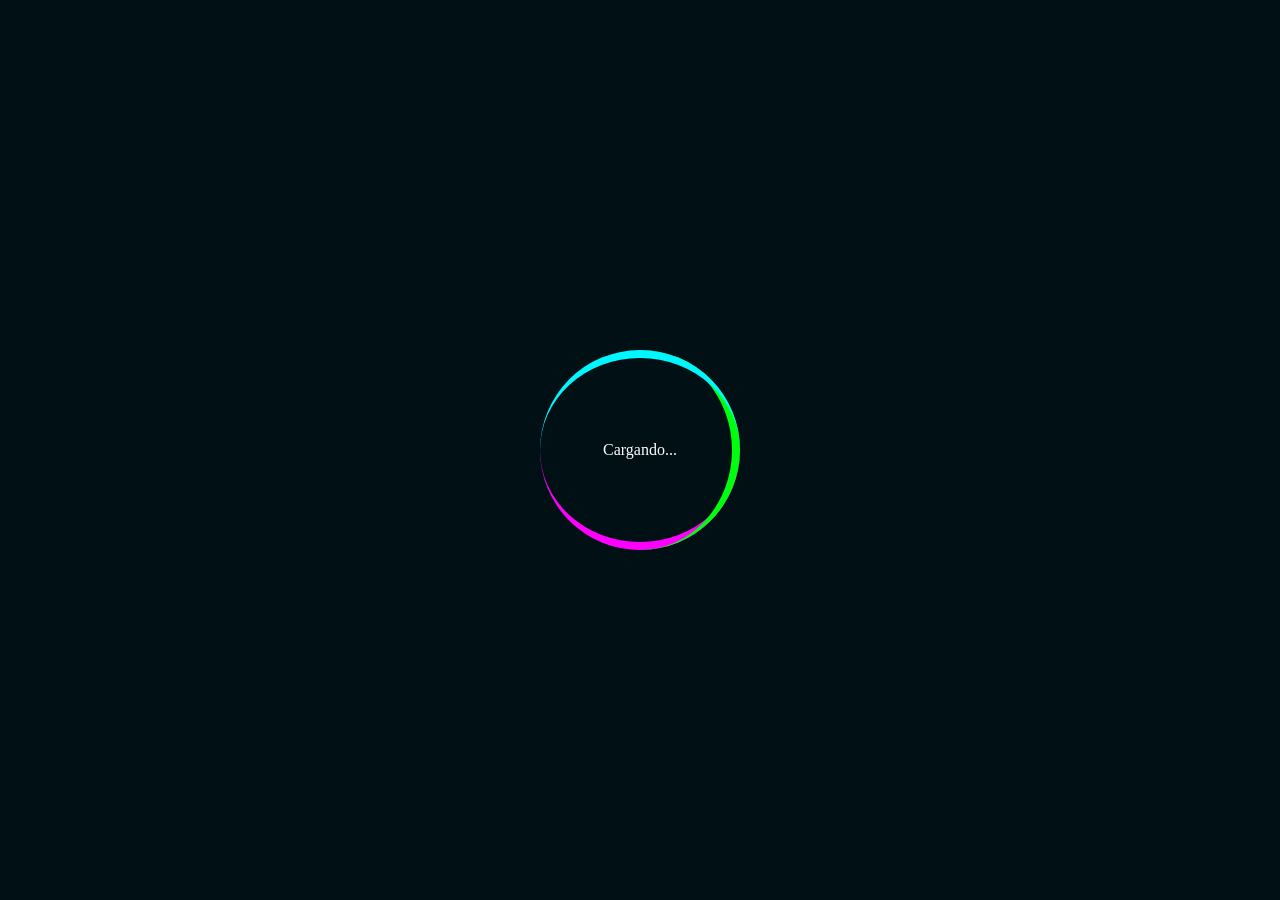
<file: index.html>
<!DOCTYPE html>
<html lang="en">
<head>
    <meta charset="UTF-8">
    <meta http-equiv="X-UA-Compatible" content="IE=edge">
    <meta name="viewport" content="width=device-width, initial-scale=1.0">
    <title>Loagin</title>
    <link rel="stylesheet" href="css/index.css">
    
    
</head>
<body>
    <script src="js/index.js"></script>
    <div class="container" id="container">
        <div class="ring"></div>
        <div class="ring"></div>
        <div class="ring"></div>
        <span class="loading" id="iniciar">Cargando...</span>
    </div>
    
        
</body>
</html>
</file>
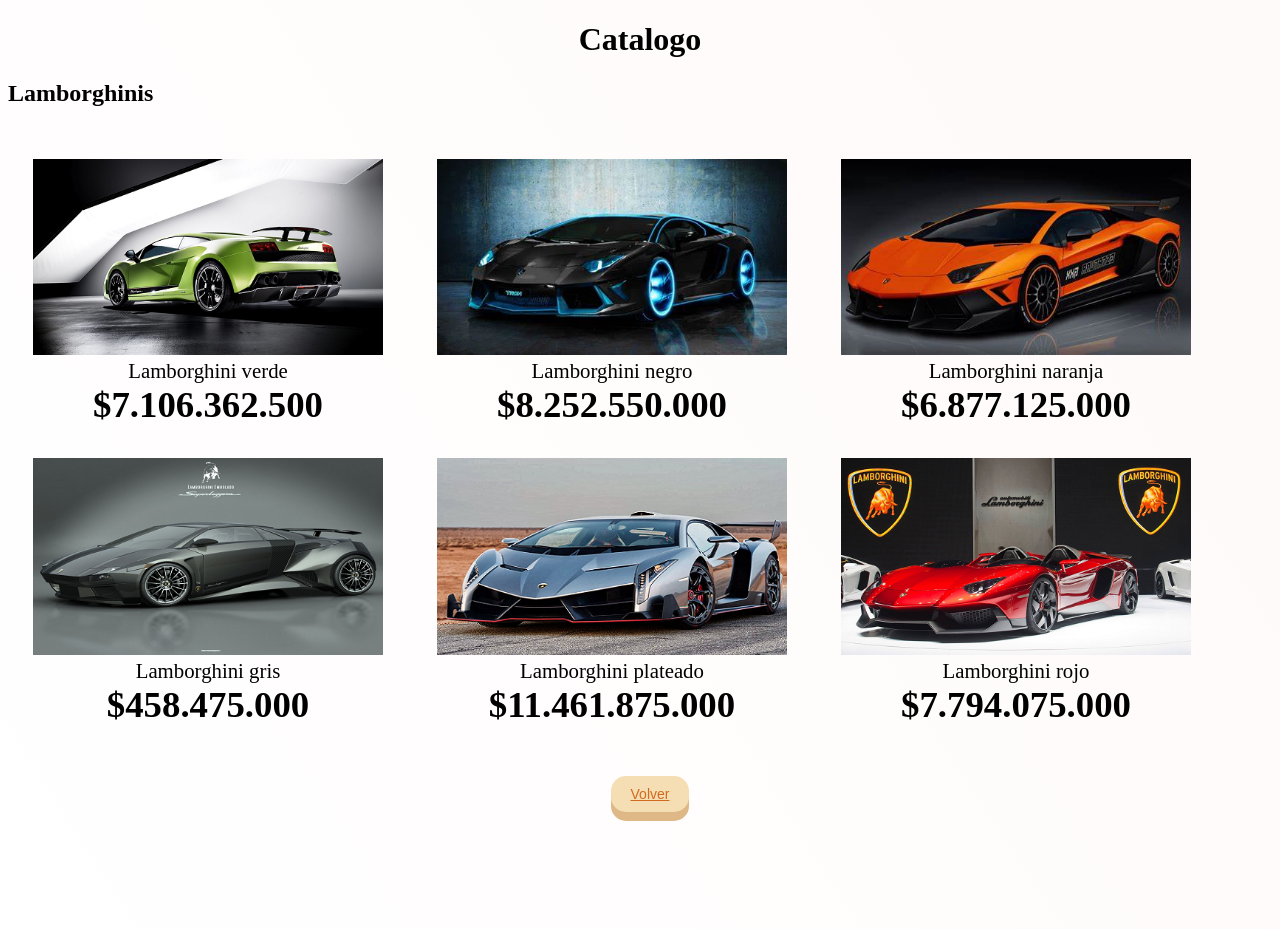
<file: catalago.html>
<!DOCTYPE html>
<html lang="en">
<head>
    <meta charset="UTF-8">
    <meta http-equiv="X-UA-Compatible" content="IE=edge">
    <meta name="viewport" content="width=device-width, initial-scale=1.0">
    <title>Catalogo</title>
    <link rel="stylesheet" href="css/catalago.css">
</head>
<body>
    <h1>Catalogo</h1>
    <h2>Lamborghinis</h2>
    <!-- Agregando imagen -->
    <div class="product-box">
        <img src="img/lamborghiniverde_474x266.png" alt="imagen  de un lamborghini verde">
        <label class="nombre-producto">Lamborghini verde</label>
        <label class="precio-producto">$7.106.362.500</label>
    </div>
    <div class="product-box">
        <img src="img/lamborghininegro_474x266.png" alt="Imagen de un lamborghini negro">
        <label class="nombre-producto">Lamborghini negro</label>
        <label class="precio-producto">$8.252.550.000</label>
     </div>
    <div class="product-box">
       <img src="img/lamborghininaranja_474x266.png" alt="Imagen de un lamborghini naranja">
       <label class="nombre-producto">Lamborghini naranja</label>
       <label class="precio-producto">$6.877.125.000</label>
    </div>
    <div class="product-box">
        <img src="img/lamborghinigris_477x266.png" alt="Imagen de  un lamborghini gris">
        <label class="nombre-producto">Lamborghini gris</label>
        <label class="precio-producto">$458.475.000</label>
     </div>
     <div class="product-box">
        <img src="img/lamborghiniplateado_474x266.png" alt="Imagen de un lamborghini plateado">
        <label class="nombre-producto">Lamborghini plateado</label>
        <label class="precio-producto">$11.461.875.000</label>
     </div>
     <div class="product-box">
        <img src="img/lamborghinirojo_474x266.png" alt="Imagen de un lamborghini rojo">
        <label class="nombre-producto">Lamborghini rojo</label>
        <label class="precio-producto">$7.794.075.000</label>
     </div>

    <ul class="lista">
        <button class="boto1"><li><a href="miweb.html" class="raya" style="color: rgb(210, 105, 30);">Volver</a></li>
    </ul>
    </button>
</body>
</html>
</file>
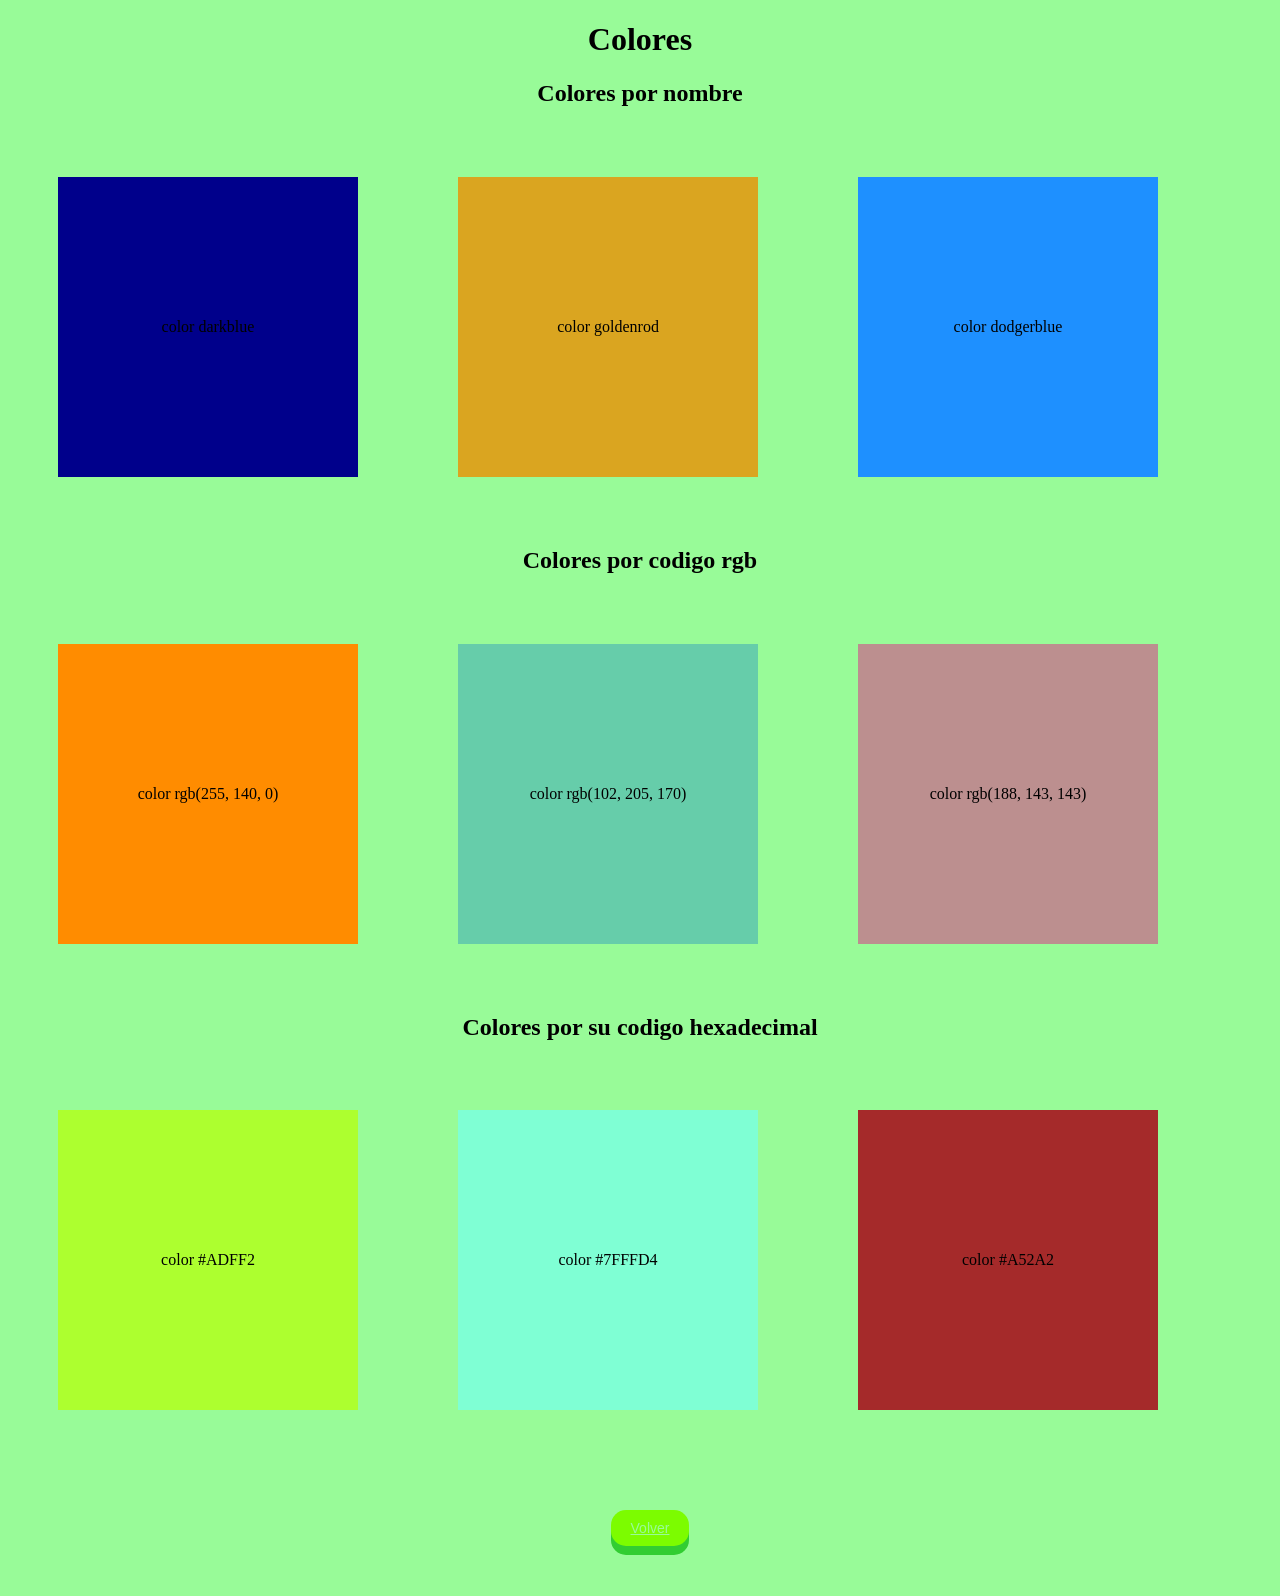
<file: colores.html>
<!DOCTYPE html>
<html lang="en">
<head>
    <meta charset="UTF-8">
    <meta http-equiv="X-UA-Compatible" content="IE=edge">
    <meta name="viewport" content="width=device-width, initial-scale=1.0">
    <title>Colores</title>
    <link rel="stylesheet" href="css/colores.css">
</head>
<body>
    <center>
<h1>Colores</h1>
<h2>Colores por nombre</h2>
<div class="colores-box">
    <div class="color-style color1"><span>color darkblue</span></div>
    <div class="color-style color2"><span>color goldenrod</span></div>
    <div class="color-style color3"><span>color dodgerblue</span></div>
</div>

<h2>Colores por codigo rgb</h2>
<div class="colores-box">
    <div class="color-style color4"><span>color rgb(255, 140, 0) </span></div>
    <div class="color-style color5"><span>color rgb(102, 205, 170)</span></div>
    <div class="color-style color6"><span>color rgb(188, 143, 143)</span></div>
</div>

<h2>Colores por su codigo hexadecimal</h2>
<div class="colores-box">
    <div class="color-style color7"><span></span>color #ADFF2</div>
    <div class="color-style color8"><span></span>color #7FFFD4</div>
    <div class="color-style color9"><span>color #A52A2</span></div>
</div>
<ul class="lista">
    <button class="boto1"><li><a href="miweb.html" class="raya" style="color: rgb(152, 251, 152);">Volver</a></li>
</ul>
</button>
</center>
</body>
</html>
</file>
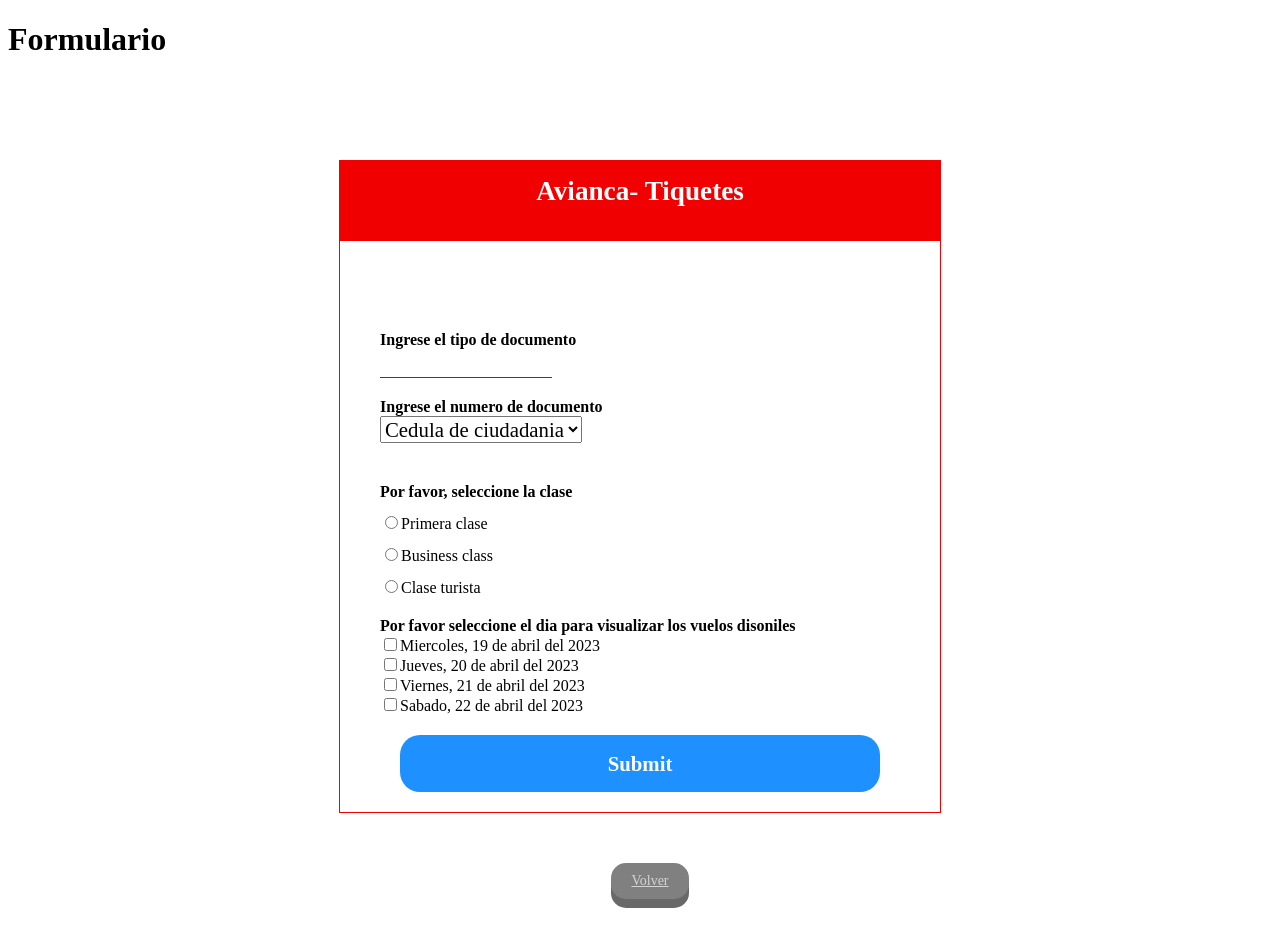
<file: formulario.html>
<!DOCTYPE html>
<html lang="en">
<head>
    <meta charset="UTF-8">
    <meta http-equiv="X-UA-Compatible" content="IE=edge">
    <meta name="viewport" content="width=device-width, initial-scale=1.0">
    <title>Formulario</title>
    <link rel="stylesheet" href="css/formulario.css">
</head>
<body>
    <h1>Formulario</h1>

        <div class="main-box">
        <div class="content-box">
        <div class="form-title">
            <span>Avianca- Tiquetes</span>
        </div>   
    <div class="form-box">

<form>
    <label>Ingrese el tipo de documento</label>
    <input type="text">

    <label>Ingrese el numero de documento</label>
    <select name="tipo-documento">
    <option value="cc">Cedula de ciudadania</option>
    <option value="ti">Targeta de identidad</option>
    <option value="ti">Registro civil</option>
    <option value="ti">Cedula extrangera</option>
    </select>

    <label>Por favor, seleccione la clase</label>
    <input type="radio" name="clase-vuelo">Primera clase<br>
    <input type="radio" name="clase-vuelo">Business class<br>
    <input type="radio" name="clase-vuelo">Clase turista<br>
    <label>Por favor seleccione el dia para visualizar los vuelos disoniles</label> 
    <input type="checkbox" name="disponibilidad" value="23-04-19">Miercoles, 19 de abril del 2023<br>
    <input type="checkbox" name="disponibilidad" value="23-04-20">Jueves, 20 de abril del 2023<br>
    <input type="checkbox" name="disponibilidad" value="23-04-21">Viernes, 21 de abril del 2023<br>
    <input type="checkbox" name="disponibilidad" value="23-04-22">Sabado, 22 de abril del 2023<br>
    <input type="submit" name="enviar">
</form>
</div>  
</div> 
</div>




<ul class="lista">
    <button class="boto1"><li><a href="miweb.html" class="rayas" style=" color: rgb(211, 211, 211);">Volver</a></li>
</ul>
</button>
</body>
</html>
</file>
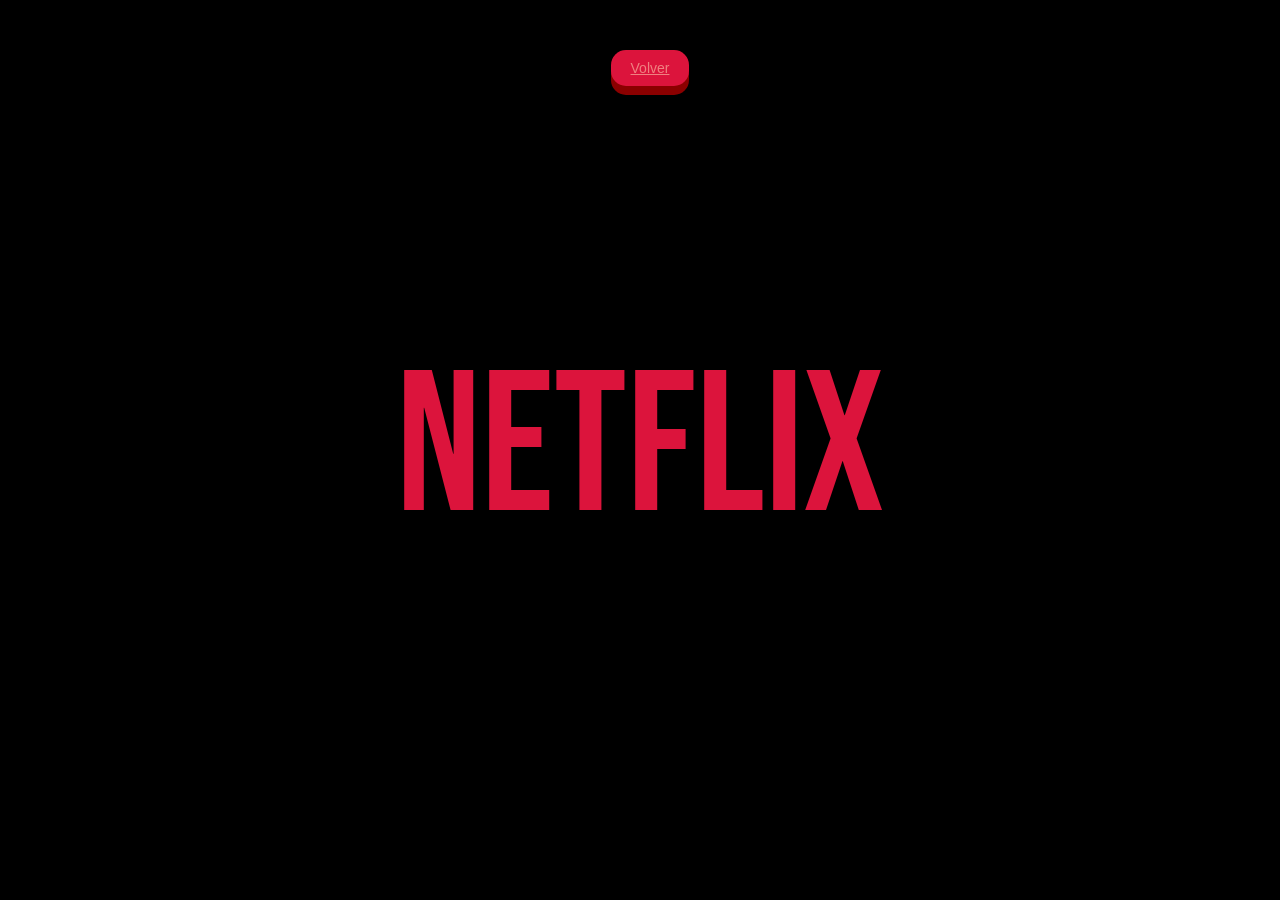
<file: fuentes.html>
<!DOCTYPE html>
<html lang="en">
<head>
    <meta charset="UTF-8">
    <meta http-equiv="X-UA-Compatible" content="IE=edge">
    <meta name="viewport" content="width=device-width, initial-scale=1.0">
    <title>NETFLIX</title>
    <link rel="stylesheet" href="css/fuentes.css">
</head>
<body>
    <strong><label class="fuentes">NETFLIX</label></strong>
    
    <ul class="lista">
        <button class="boto1"><li><a href="miweb.html" class="raya" style="color: rgb(240, 128, 128);">Volver</a></li>
    </ul>
    </button>
</body>
</html>
</file>
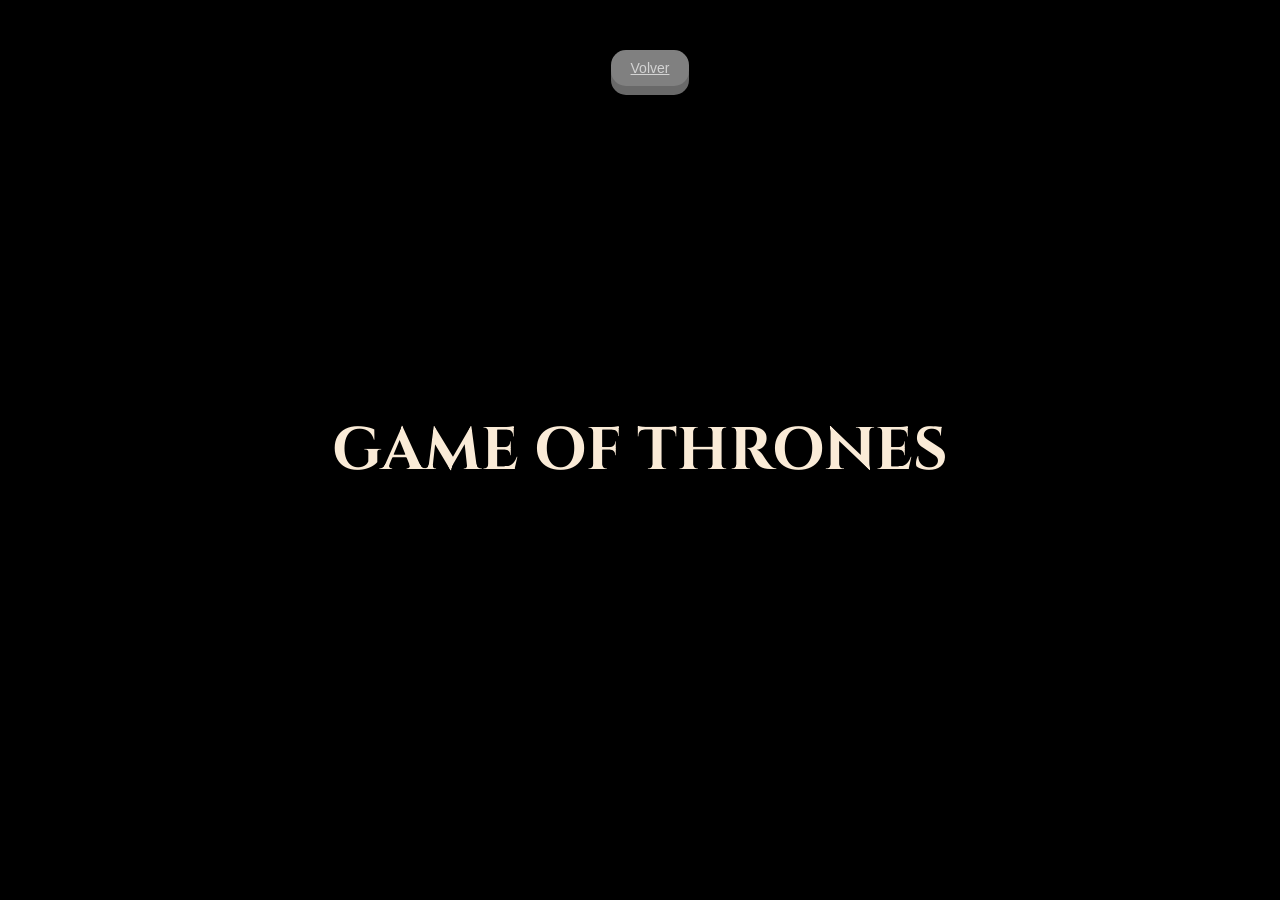
<file: fuentes1.html>
<!DOCTYPE html>
<html lang="en">
<head>
    <meta charset="UTF-8">
    <meta http-equiv="X-UA-Compatible" content="IE=edge">
    <meta name="viewport" content="width=device-width, initial-scale=1.0">
    <title>Game of thrones</title>
    <link rel="stylesheet" href="css/fuentes1.css">
</head>
<body>
    <label class="special-font">GAME OF THRONES</label>
    <ul class="lista">
        <button class="boto1"><li><a href="miweb.html" class="raya" style="color: rgb(211, 211, 211);">Volver</a></li>
    </ul>
    </button>
    
</body>
</html>
</file>
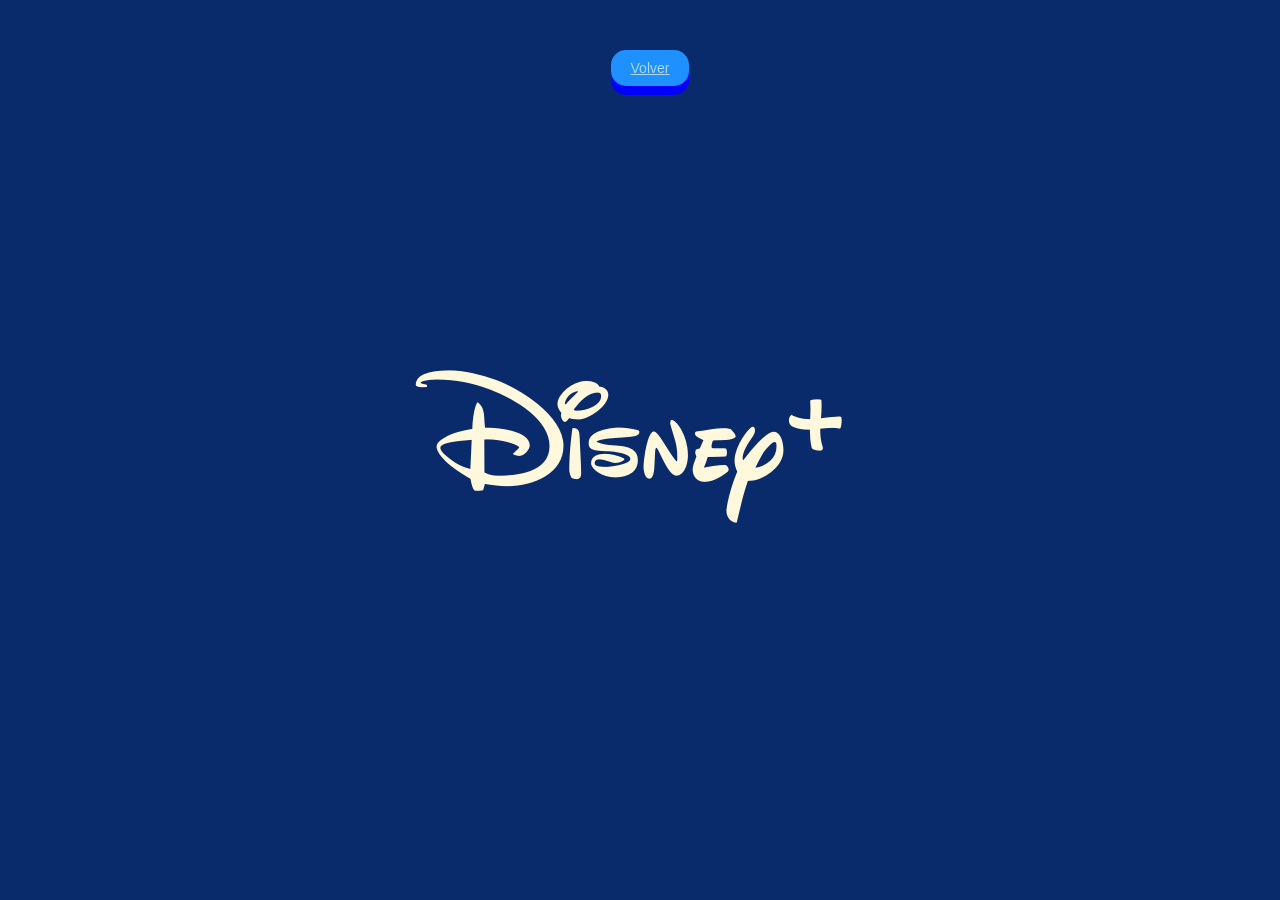
<file: fuenteslocal.html>
<!DOCTYPE html>
<html lang="en">
<head>
    <meta charset="UTF-8">
    <meta http-equiv="X-UA-Compatible" content="IE=edge">
    <meta name="viewport" content="width=device-width, initial-scale=1.0">
    <title>Disnep+</title>
    <link rel="stylesheet" href="css/fuenteslocal.css">
</head>
<body>
    <strong><label class="fuentes-local">Disney+</label></strong>
    <ul class="lista">
        <button class="boto1"><li><a href="miweb.html" class="raya" style="color: rgb(173, 216, 230);">Volver</a></li>
    </ul>
    </button>
    
</body>
</html>
</file>
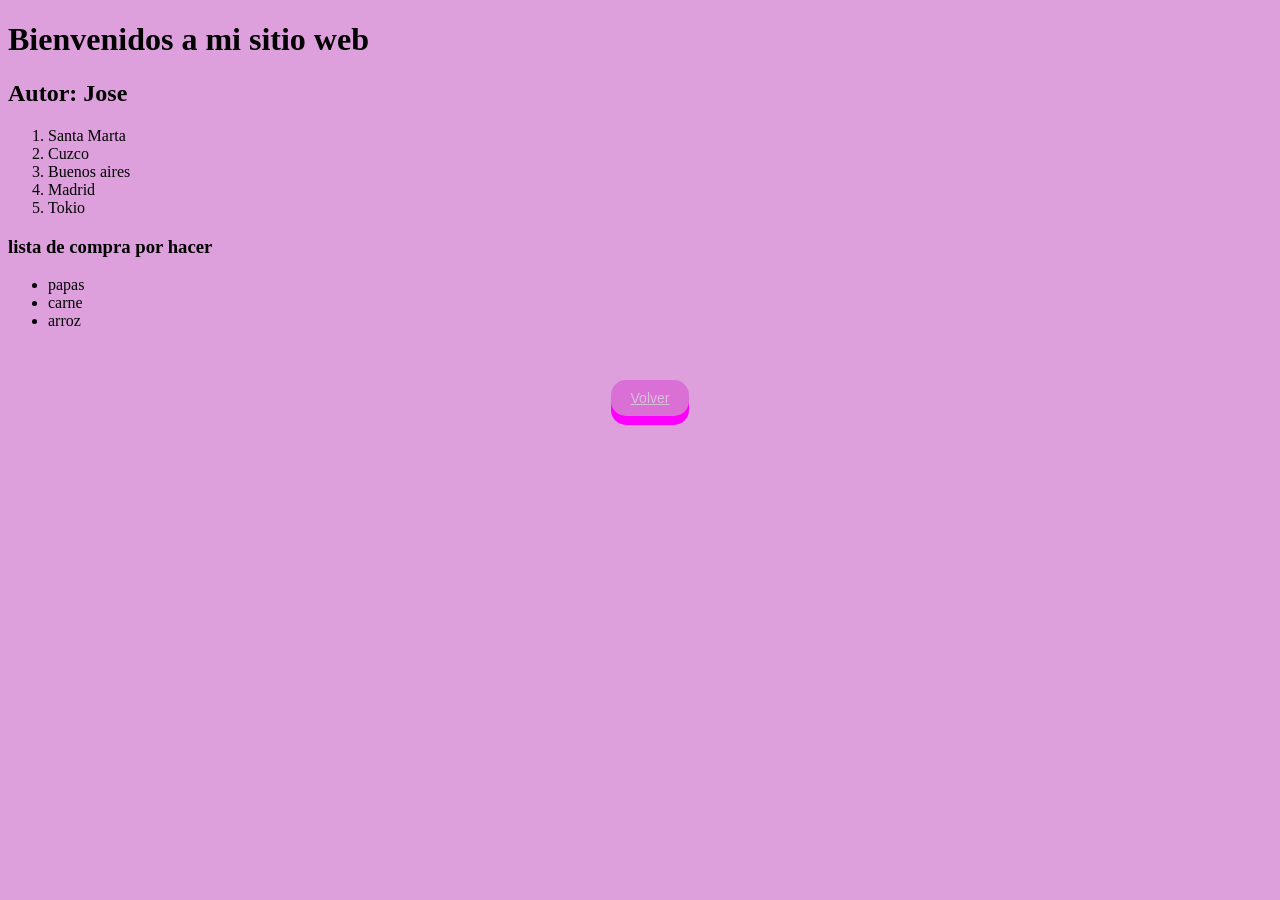
<file: listas.html>
<!DOCTYPE html>
<html lang="en">
<head>
    <meta charset="UTF-8">
    <meta http-equiv="X-UA-Compatible" content="IE=edge">
    <meta name="viewport" content="width=device-width, initial-scale=1.0">
    <title>Document</title>
    <link rel="stylesheet" href="css/listas.css">
</head>
<body>
    
    <h1>Bienvenidos a mi sitio web</h1>
    <h2>Autor: Jose</h2>
    
    <ol>
        <li>Santa Marta</li>
        <li>Cuzco</li>
        <li>Buenos aires</li>
        <li>Madrid</li>
        <li>Tokio</li>
    </ol>
    <h3>lista de compra por hacer</h3>
    <ul>
        <li>papas</li>
        <li>carne</li>
        <li>arroz</li>
    </ul>
    
    <ul class="lista">
        <button class="boto1"><li><a href="miweb.html" class="raya" style="color: rgb(216, 191, 216);">Volver</a></li>
    </ul>
    </button>
</body>
</html>
</file>
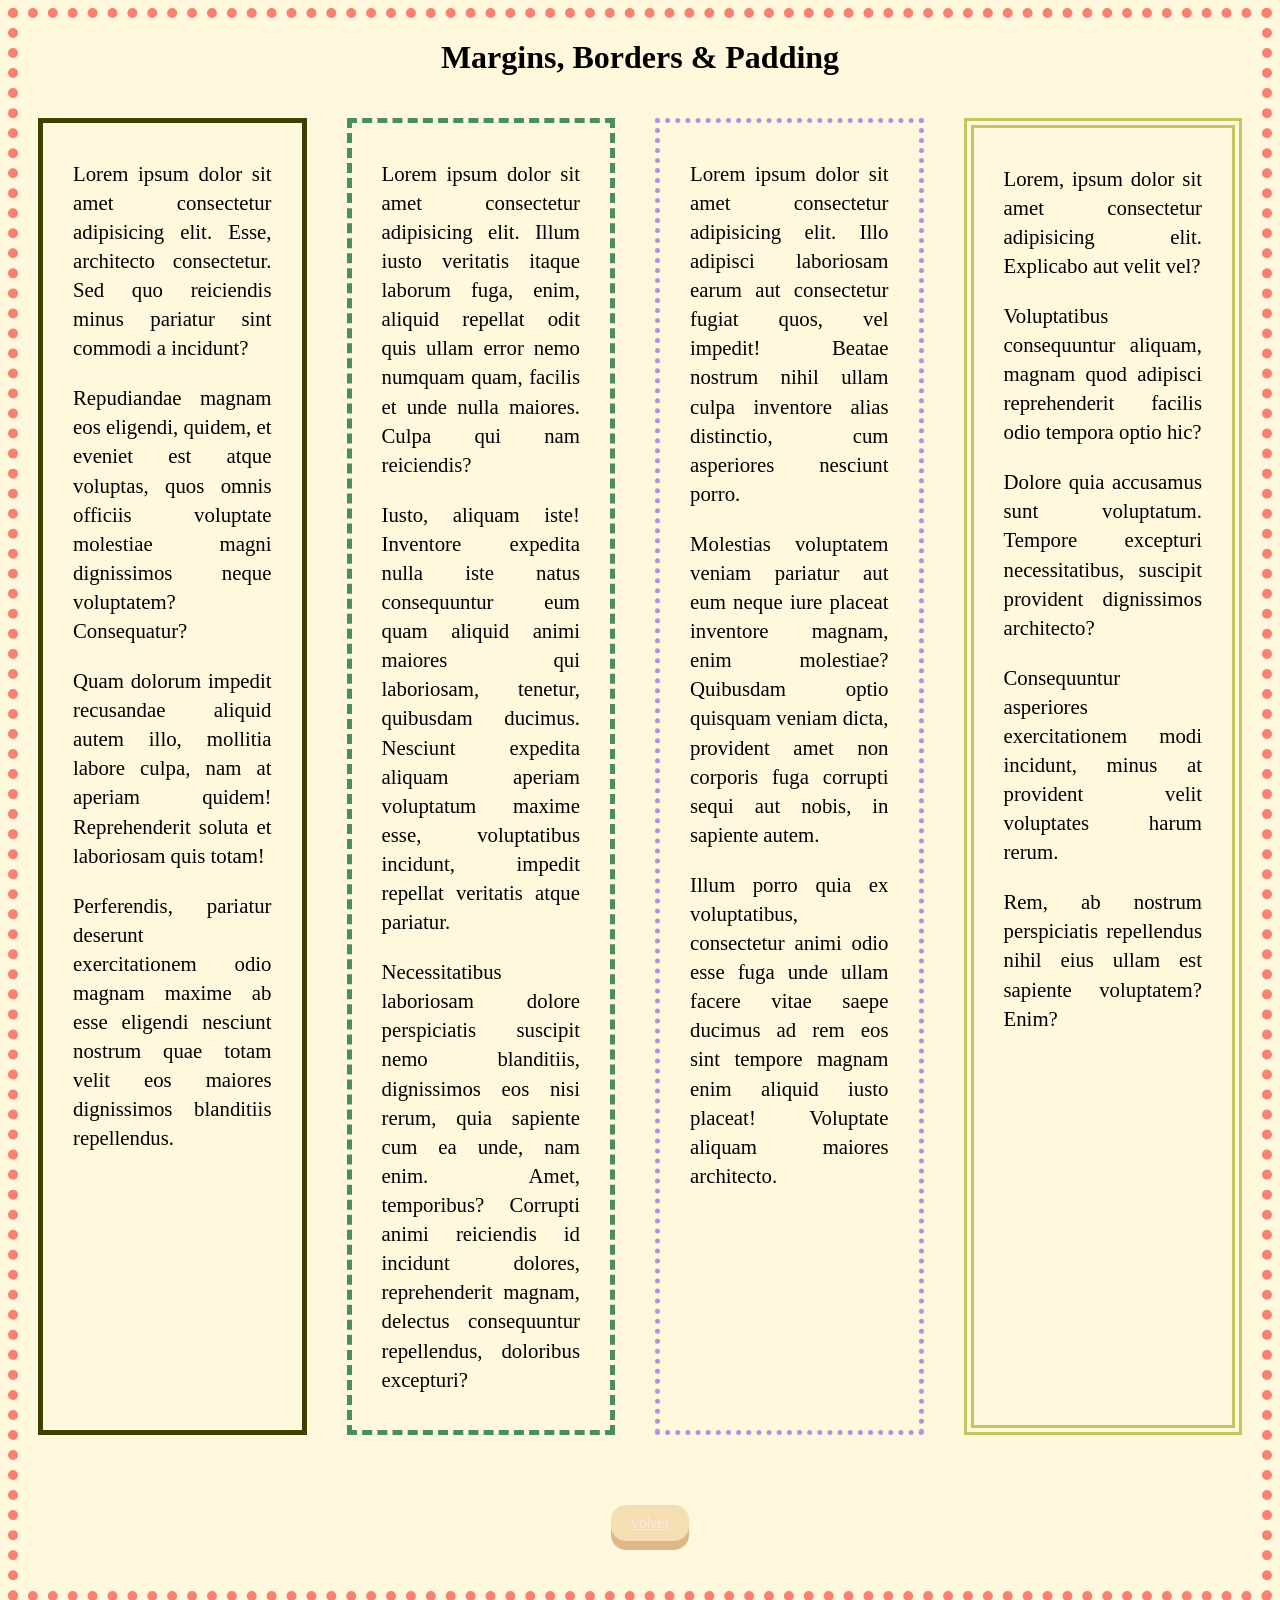
<file: margins.html>
<!DOCTYPE html>
<html lang="en">
<head>
    <meta charset="UTF-8">
    <meta http-equiv="X-UA-Compatible" content="IE=edge">
    <meta name="viewport" content="width=device-width, initial-scale=1.0">
    <title>Margins, Borders & Padding</title>
    <link rel="stylesheet" href="css/margins.css">
</head>
<body>
    <h1>Margins, Borders & Padding</h1>
    
    <div class="mein-box">

    <div class="box-style box-1"><p>Lorem ipsum dolor sit amet consectetur adipisicing elit. Esse, architecto consectetur. Sed quo reiciendis minus pariatur sint commodi a incidunt?</p>
    <p>Repudiandae magnam eos eligendi, quidem, et eveniet est atque voluptas, quos omnis officiis voluptate molestiae magni dignissimos neque voluptatem? Consequatur?</p>
    <p>Quam dolorum impedit recusandae aliquid autem illo, mollitia labore culpa, nam at aperiam quidem! Reprehenderit soluta et laboriosam quis totam!</p>
    <p>Perferendis, pariatur deserunt exercitationem odio magnam maxime ab esse eligendi nesciunt nostrum quae totam velit eos maiores dignissimos blanditiis repellendus.</p>
    </div>

    <div class="box-style box-2"><p>Lorem ipsum dolor sit amet consectetur adipisicing elit. Illum iusto veritatis itaque laborum fuga, enim, aliquid repellat odit quis ullam error nemo numquam quam, facilis et unde nulla maiores. Culpa qui nam reiciendis?</p>
    <p>Iusto, aliquam iste! Inventore expedita nulla iste natus consequuntur eum quam aliquid animi maiores qui laboriosam, tenetur, quibusdam ducimus. Nesciunt expedita aliquam aperiam voluptatum maxime esse, voluptatibus incidunt, impedit repellat veritatis atque pariatur.</p>
    <p>Necessitatibus laboriosam dolore perspiciatis suscipit nemo blanditiis, dignissimos eos nisi rerum, quia sapiente cum ea unde, nam enim. Amet, temporibus? Corrupti animi reiciendis id incidunt dolores, reprehenderit magnam, delectus consequuntur repellendus, doloribus excepturi?</p>
    </div>

    <div class="box-style box-3"><p>Lorem ipsum dolor sit amet consectetur adipisicing elit. Illo adipisci laboriosam earum aut consectetur fugiat quos, vel impedit! Beatae nostrum nihil ullam culpa inventore alias distinctio, cum asperiores nesciunt porro.</p>
    <p>Molestias voluptatem veniam pariatur aut eum neque iure placeat inventore magnam, enim molestiae? Quibusdam optio quisquam veniam dicta, provident amet non corporis fuga corrupti sequi aut nobis, in sapiente autem.</p>
    <p>Illum porro quia ex voluptatibus, consectetur animi odio esse fuga unde ullam facere vitae saepe ducimus ad rem eos sint tempore magnam enim aliquid iusto placeat! Voluptate aliquam maiores architecto.</p>
    </div>

    <div class="box-style box-4"><p>Lorem, ipsum dolor sit amet consectetur adipisicing elit. Explicabo aut velit vel?</p>
    <p>Voluptatibus consequuntur aliquam, magnam quod adipisci reprehenderit facilis odio tempora optio hic?</p>
    <p>Dolore quia accusamus sunt voluptatum. Tempore excepturi necessitatibus, suscipit provident dignissimos architecto?</p>
    <p>Consequuntur asperiores exercitationem modi incidunt, minus at provident velit voluptates harum rerum.</p>
    <p>Rem, ab nostrum perspiciatis repellendus nihil eius ullam est sapiente voluptatem? Enim?</p>
    </div>
    </div>
    
    
    <ul class="lista">
        <button class="boto1"><li><a href="miweb.html" class="raya" style="color: rgb(255, 228, 225);">Volver</a></li>
    </ul>
    </button>
</body>
</html>
</file>
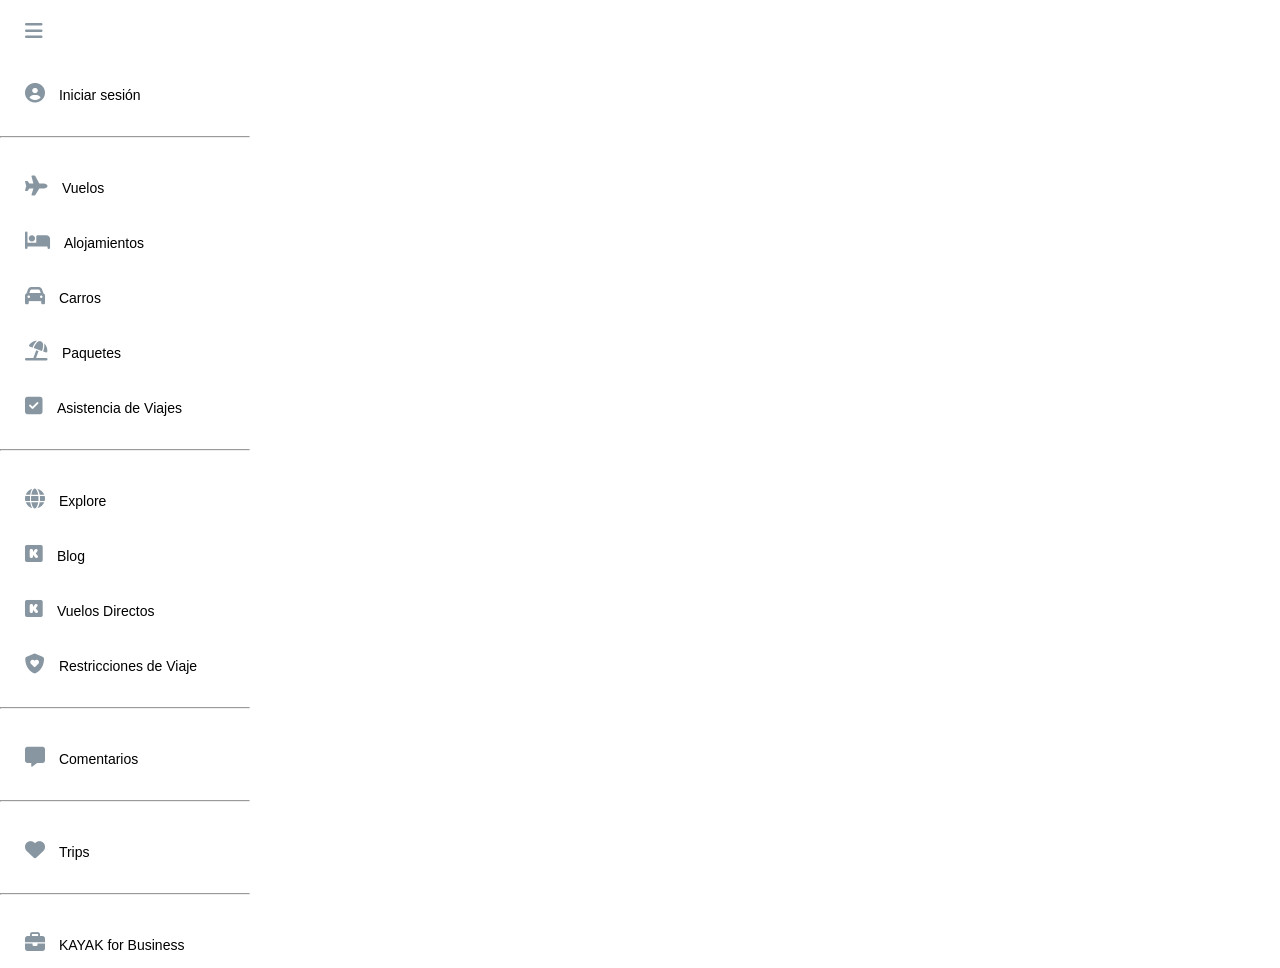
<file: menu-iconos.html>
<!DOCTYPE html>
<html lang="en">
<head>
    <meta charset="UTF-8">
    <meta http-equiv="X-UA-Compatible" content="IE=edge">
    <meta name="viewport" content="width=device-width, initial-scale=1.0">
    <title>Menu y iconos</title>
    <link rel="stylesheet" href="css/menu-iconos.css">
    <link rel="stylesheet" href="icons/all.css">
</head>
<body>
    <div class="lateral">

        <nav>
            <ul>
                <li class="listos"><i class="fa-solid fa-bars"></i></li>
                <li class="lists"><i class="fa-solid fa-circle-user"></i>
                    <span>Iniciar sesión</span>
                </li>
                <br>
                <hr>
                <br>
                <li class="lists"><i class="fa-solid fa-plane"></i>
                    <span>Vuelos</span>
                </li>
                <li class="lists"><i class="fa-solid fa-bed"></i>
                    <span>Alojamientos</span>
                </li>

                <li class="lists"><i class="fa-solid fa-car"></i>
                    <span>Carros</span>
                </li>
                <li class="lists"><i class="fa-solid fa-umbrella-beach"></i>
                    <span>Paquetes</span>
                </li>
                <li class="lists"><i class="fa-solid fa-square-check"></i>
                    <span>Asistencia de Viajes</span>
                </li>
                <br>
                <hr>
                <br>
                <li class="lists"><i class="fa-solid fa-globe"></i>
                    <span>Explore</span>
                </li>
                <li class="lists"><i class="fa-brands fa-kickstarter"></i>
                    <span>Blog</span>
                </li>
                <li class="lists"><i class="fa-brands fa-kickstarter"></i>
                    <span>Vuelos Directos</span>
                </li>

                <li class="lists"><i class="fa-solid fa-shield-heart"></i>
                    <span>Restricciones de Viaje</span>
                </li>
                <br>
                <hr>
                <br>
                <li class="lists"><i class="fa-solid fa-message"></i>
                    <span>Comentarios</span>
                </li>
                <br>
                <hr>
                <br>
                <li class="lists"><i class="fa-solid fa-heart"></i>
                    <span>Trips</span>
                </li>
                <br>
                <hr>
                <br>
                <li class="lists"><i class="fa-solid fa-briefcase"></i>
                    <span>KAYAK for Business</span>
                </li>

            </ul>
        </nav>
    </div>
   

    <ul class="lista">
        <button class="boto1"><li><a href="miweb.html" class="raya" style="color: rgb(255, 228, 225);">Volver</a></li>
    </ul>
    </button>
</body>
</html>
</file>
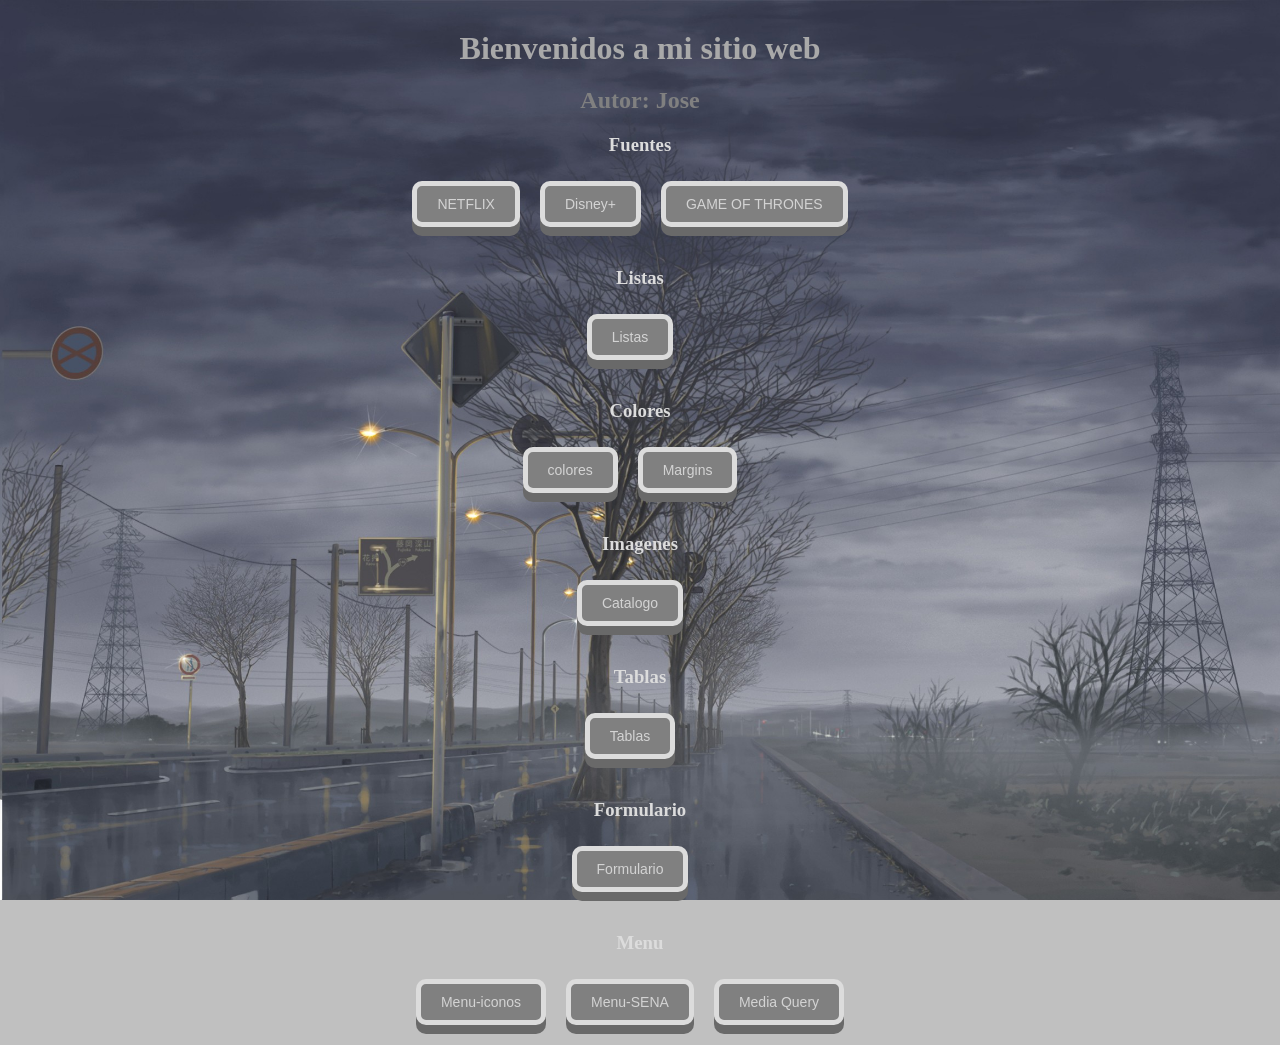
<file: miweb.html>
<!DOCTYPE html>
<html lang="en">
<head>
    <meta charset="UTF-8">
    <meta http-equiv="X-UA-Compatible" content="IE=edge">
    <meta name="viewport" content="width=device-width, initial-scale=1.0">
    <title>Mi sitio web</title>
    <link rel="stylesheet" href="css/miweb.css">
    <link rel="preconnect" href="https://fonts.googleapis.com">
<link rel="preconnect" href="https://fonts.gstatic.com" crossorigin>
<link href="https://fonts.googleapis.com/css2?family=Poppins:wght@600;700&display=swap" rel="stylesheet">
</head>
<body>
    <body class="fondo">

    </body>
    <section class="container">
    </section>
  
    
    <h1>Bienvenidos a mi sitio web</h1>
    <h2>Autor: Jose</h2>
    

<h3>Fuentes</h3>
    <ul class="lista">
        <button class="boto1"><li><a href="fuentes.html" class="rayas" style=" color: rgb(211, 211, 211);">NETFLIX</a></li>
        <button class="boto1"><li><a href="fuenteslocal.html" class="rayas" style=" color: rgb(211, 211, 211);">Disney+</a></li>
        <button class="boto1"><li><a href="fuentes1.html" class="rayas" style=" color: rgb(211, 211, 211);">GAME OF THRONES</a></li>
    </ul>
    </button>
        <body class="fondo"></body>
            
        
<h3>Listas</h3>
    <ul class="lista">
        <button class="boto1"><li><a href="listas.html" class="rayas" style=" color: rgb(211, 211, 211);">Listas</a></li>
    </ul>
    </button>
    
<h3>Colores</h3>
    <ul class="lista">
        <button class="boto1"><li><a href="colores.html" class="rayas" style=" color: rgb(211, 211, 211);">colores</a></li>
        <button class="boto1"><li><a href="margins.html" class="rayas" style=" color: rgb(211, 211, 211);">Margins</a></li>
    </ul>
    </button>
<h3>Imagenes</h3>
<ul class="lista">
    <button class="boto1"><li><a href="catalago.html" class="rayas" style=" color: rgb(211, 211, 211);">Catalogo</a></li>
</ul>
</button>

<h3>Tablas</h3>
<ul class="lista">
    <button class="boto1"><li><a href="tablas.html" class="rayas" style=" color: rgb(211, 211, 211);">Tablas</a></li>
</ul>
</button>

<h3>Formulario</h3>
<ul class="lista">
    <button class="boto1"><li><a href="formulario.html" class="rayas" style=" color: rgb(211, 211, 211);">Formulario</a></li>
</ul>
</button>

<h3>Menu</h3>
<ul class="lista">
    <button class="boto1"><li><a href="menu-iconos.html" class="rayas" style=" color: rgb(211, 211, 211);">Menu-iconos</a></li>
    <button class="boto1"><li><a href="menu-SENA.html" class="rayas" style=" color: rgb(211, 211, 211);">Menu-SENA</a></li>
    <button class="boto1"><li><a href="mediaquery.html" class="rayas" style=" color: rgb(211, 211, 211);">Media Query</a></li>
</ul>
</button>


<script src="js/lluvia.js"></script>


</body>
</html>
</file>
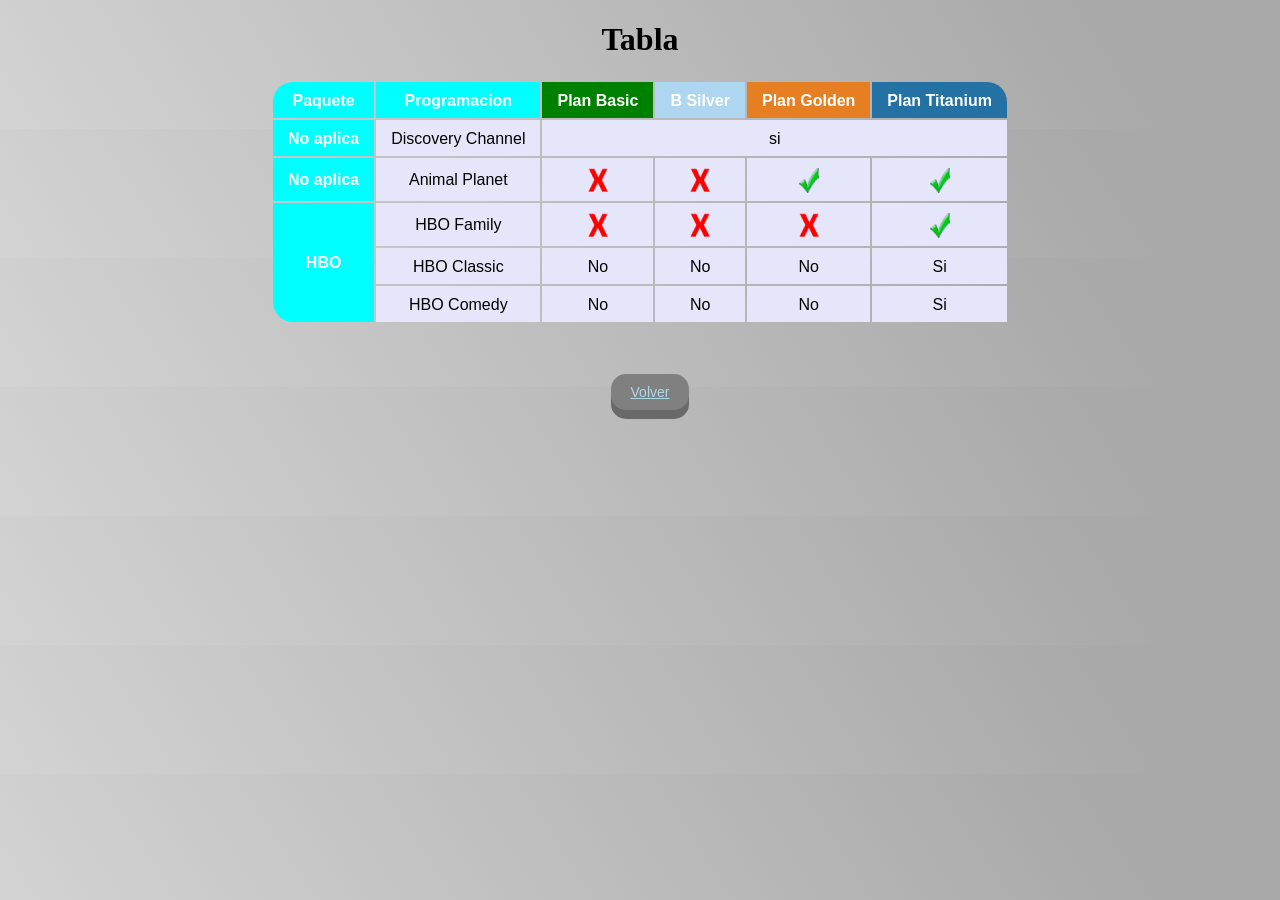
<file: tablas.html>
<!DOCTYPE html>
<html lang="en">
<head>
    <meta charset="UTF-8">
    <meta http-equiv="X-UA-Compatible" content="IE=edge">
    <meta name="viewport" content="width=device-width, initial-scale=1.0">
    <title>Tablas</title>
    <link rel="stylesheet" href="css/tablas.css">
</head>
<body>
    <h1>Tabla</h1>
    <div class="table-box">
        <table>
            <tr>
                <th class="dc-color">Paquete</th>
                <th class="dc-color4">Programacion</th>
                <th class="dc-color5">Plan Basic</th>
                <th class="dc-color6">B Silver</th>
                <th class="dc-color7">Plan Golden</th>
                <th class="dc-color8">Plan Titanium</th>
            </tr>
            <tr>
                <th class="dc-color1">No aplica</th>
                <td class="cd-color10">Discovery Channel</td>
                <td class="cd-color10" colspan="4">si</td>
            </tr>
            <tr>
                <th class="dc-color2">No aplica</th>
                <td class="cd-color10">Animal Planet</td>
                <td class="cd-color10"><img src="img/x_20x25.png" alt="imagen de una x"></td>
                <td class="cd-color10"><img src="img/x_20x25.png" alt="imagen de una x"></td>
                <td class="cd-color10"><img src="img/check_20x25.png" alt="imagen de un check"></td>
                <td class="cd-color10"><img src="img/check_20x25.png" alt="imagen de un check"></td>
            </tr>
            <tr>
                <th class="dc-color3" rowspan="3">HBO</th>
                <td class="cd-color10">HBO Family</td>
                <td class="cd-color10"><img src="img/x_20x25.png" alt="imagen de una x"></td>
                <td class="cd-color10"><img src="img/x_20x25.png" alt="imagen de una x"></td>
                <td class="cd-color10"><img src="img/x_20x25.png" alt="imagen de una x"></td>
                <td class="cd-color10"><img src="img/check_20x25.png" alt="imagen de un check"></td>
            </tr>
            <tr>
                <td class="cd-color10">HBO Classic</td>
                <td class="cd-color10">No</td>
                <td class="cd-color10">No</td>
                <td class="cd-color10">No</td>
                <td class="cd-color10">Si</td>
            </tr>
            <tr>
                <td class="cd-color10">HBO Comedy</td>
                <td class="cd-color10">No</td>
                <td class="cd-color10">No</td>
                <td class="cd-color10">No</td>
                <td class="cd-color10">Si</td>
            </tr>
        </table>
    </div>
    <ul class="lista">
        <button class="boto1"><li><a href="miweb.html" class="raya" style="color: rgb(173, 216, 230);">Volver</a></li>
    </ul>
    </button>
</body>
</html>
</file>
<file: css/index.css>
*{
    margin: 0;
    padding: 0;
    box-sizing: border-box;
}
body {
    width: 100%;
    height: 100vh;
    display: flex;
    justify-content: center;
    align-items: center;
    background: #011015;
}
.ring {
    width: 200px;
    height: 200px;
    border: 0px solid #011015;
    border-radius: 50%;
    position: absolute;
}
.container {
    top: 0;
    position: relative;
    display: flex;
    justify-content: center;
    align-items: center
}
.cerrar {
    transform: translateY(-100%);
    transition: all o,5s;
}
.ring:nth-child(1) {
border-bottom-width: 8px;
border-color: rgb(255, 0, 255);
animation: rotate1 2s linear infinite;
}
.ring:nth-child(2) {
    border-right-width: 8px;
    border-color: rgb(0, 255, 13);
    animation: rotate2 2s linear infinite;
    }
    .ring:nth-child(3) {
        border-top-width: 8px;
        border-color: rgb(0, 247, 255);
        animation: rotate3 2s  linear infinite;
        }
.loading {
    color: white; 
}
@keyframes rotate1 {
    0% {
      transform: rotateX(35deg) rotateY(-45deg) rotateZ(0deg);
    }  
    100% {
        transform: rotateX(35deg) rotateY(-45deg) rotateZ(360deg);
    }
  }
  @keyframes rotate2 {
    0% {
      transform: rotateX(50deg) rotateY(10deg) rotateZ(0deg);
    }  
    100% {
        transform: rotateX(50deg) rotateY(10deg) rotateZ(360deg);
    }
  }
  @keyframes rotate3 {
    0% {
      transform: rotateX(35deg) rotateY(55deg) rotateZ(0deg);
    }  
    100% {
        transform: rotateX(35deg) rotateY(55deg) rotateZ(360deg);
    }
  }
</file>
<file: css/catalago.css>
body {
background: linear-gradient(237.2deg, rgb(255, 250, 250) 14.31%, rgb(255, 255, 255));
height: 100vh;
}
.boto1 {
    list-style: none; /* Para quitar el boton de inicio en los link */
    display: inline-block; 
    padding: 10px 20px; 
    font-size: 14px; /* Se establece el tamaño de la fuente */
    cursor: pointer; 
    text-align: center; 
    text-decoration: none; 
    outline: none; 
    color: rgb(225, 0, 0); /* El puento del boton */
    background-color: rgb(245, 222, 179); /* Color del fondo del boton */
    border: none; /* Se le hace un color de borde dependiendo de los siguientes datos, ej {2px solid red) se utilizaria sin las comillas */
    border-radius: 15px;/* Cambia las esquinas rodondeandolo */
 
    box-shadow: 0 9px rgb(222, 184, 135); /* Sombra del boton */
    margin-right: 20px; /* separar los botones */
}
.lista { /* Para centar el boton */
    font-size: 1.6em;
    font-weight: 900;
    font-family: Verdana, Geneva, Tahoma, sans-serif;
    display: flex;
    margin: 50px;
    justify-content: center;
    align-items: center;
    margin-bottom: 2em;
}
h1 {
  text-align: center;
}
.product-box {
    width: 350px;
    margin: 0 25px;
    display: inline-block;
    margin-top: 2em;
}
.nombre-producto, .precio-producto {
    display: block;
    text-align: center;
    color: black;
    font-family: Georgia, 'Times New Roman', Times, serif;
}
.nombre-producto {
    font-size: 1.3em;
    }
.precio-producto {
font-weight: 900;
font-size: 2.3em;
}
img {
    width: 100%;
}
</file>
<file: css/colores.css>
body {
    background-color: rgb(152, 251, 152)
}

.color-style {
    width: 300px;
    height: 300px;
    display: flex;
    margin: 50px;
    justify-content: center;
    align-items: center;
}

.colores-box {   /* para centar el contenido de la etiqueta */
    display: flex; 
    flex-direction: row;
}
.span {
    color: white;
    font-size: 1.6em;
    font-weight: 900;
    font-family: Verdana, Geneva, Tahoma, sans-serif;
}
.boto1 {
    list-style: none; /*Para quitar el boton de inicio en los link*/
    display: inline-block; 
    padding: 10px 20px; 
    font-size: 14px; /*Se establece el tamaño de la fuente*/
    cursor: pointer; 
    text-align: center; 
    text-decoration: none; 
    outline: none; 
    color: rgb(225, 0, 0); /* El puento del boton */
    background-color: rgb(124, 252, 0); /* Color del fondo del boton */
    border: none; /* Se le hace un color de borde dependiendo de los siguientes datos, ej {2px solid red) se utilizaria sin las comillas */
    border-radius: 15px;/* Cambia las esquinas rodondeandolo */
 
    box-shadow: 0 9px rgb(50, 205, 50); /* Sombra del boton*/
    margin-right: 20px; /* separar los botones */
}
.lista { /* Para centar el boton */
    font-size: 1.6em;
    font-weight: 900;
    font-family: Verdana, Geneva, Tahoma, sans-serif;
    display: flex;
    margin: 50px;
    justify-content: center;
    align-items: center;
} 
.color1{
    
    background-color: darkblue;
}

.color2{
    
background-color: goldenrod;
}

.color3{

    background-color: dodgerblue;
}

.color4{

    background-color:rgb(255, 140, 0);
}

.color5{

    background-color:rgb(102, 205, 170);
}

.color6{

    background-color:rgb(188, 143, 143);
}

.color7{

    background-color:#ADFF2F;
}

.color8{

    background-color:#7FFFD4;
}

.color9{

    background-color:#A52A2A;
}
</file>
<file: css/formulario.css>
.boto1 {
    list-style: none; /* Para quitar el boton de inicio en los link */
    display: inline-block; 
    padding: 10px 20px; 
    font-size: 14px; /* Se establece el tamaño de la fuente */
    cursor: pointer; 
    text-align: center; 
    text-decoration: none; 
    outline: none; 
    color: rgb(225, 0, 0); /* El puento del boton */
    background-color: rgb(128, 128, 128); /* Color del fondo del boton */
    border: none; /* Se le hace un color de borde dependiendo de los siguientes datos, ej {2px solid red) se utilizaria sin las comillas */
    border-radius: 15px;/* Cambia las esquinas rodondeandolo */
 
    box-shadow: 0 9px rgb(105, 105, 105); /* Sombra del boton */
    margin-right: 20px; /* separar los botones */

    
}
.lista { /* Para centar el boton */
    font-size: 1.6em;
    font-weight: 900;
    font-family: Verdana, Geneva, Tahoma, sans-serif;
    display: flex;
    margin: 50px;
    justify-content: center;
    align-items: center;
}
label {
    font-weight: 900; 
    margin-top: 20px;
    display: block;
}
input[type="text"] {
    display: block;
    margin-bottom: 20px;
    margin-top: 10px;
    border: 0;
    border-bottom: 1px solid rgb(64, 64, 64); /* hay un error aqui */
}
select {
    cursor: pointer;
    font-size: 1.3em;
    margin-bottom: 20px;
}
form {
    padding: 20px 40px;
    width: 100%;
}
.form-title {
    height: 80px;
     color: white; 
    background-color: rgb(240, 0, 0);
    margin-top: 0;
    font-size: 1.7em;
    text-align: center;
    line-height: 60px;
    font-weight: 900;
    
}
* {
    font-family: 'Times New Roman', Times, serif;
}
.form-box {
    margin-top: 50px;
}
    
.main-box {
    display: flex;
    justify-content: center; 
}
.content-box {
    border: 1px solid rgb(240, 0, 0);
    width: 600px;
    margin-top: 80px;
   
}
input[type="radio"], input[type="chrckbox"] {
margin-top: 15px;
cursor: pointer;
font-size: 1.4em;
}
input[type="submit"] {
    margin-top: 20px;
    width: 480px;
    margin-left: 20px;
    margin-right: 20px;
    background-color: dodgerblue;
    line-height: 55px;
    color: white;
    font-size: 1.3em;
    font-weight: 900;
    border: none;
    border-radius: 20px;
    cursor: pointer;
}
input[type="text"]:focus {
outline: none;
}
</file>
<file: css/fuentes.css>
body {
 background-color: black;
    color:crimson;
}

.fuentes {
    text-align: center;
    position:absolute;
    left: 50%;
    top: 50%;
    transform: translateX(-50%) translateY(-50%);
    font-size: 200px;
    font-weight: 400;
}

.fuentes {
    font-family: 'Bebas Neue', sans-serif;
}

.boto1 {
    list-style: none; /*Para quitar el boton de inicio en los link*/
    display: inline-block; 
    padding: 10px 20px; /*  */
    font-size: 14px; /*Se establece el tamaño de la fuente*/
    cursor: pointer; 
    text-align: center; 
    text-decoration: none; 
    outline: none; 
    color: rgb(225, 0, 0); /* El puento del boton */
    background-color: rgb(220, 20, 60); /* Color del fondo del boton */
    border: none; /* Se le hace un color de borde dependiendo de los siguientes datos, ej {2px solid red) se utilizaria sin las comillas */
    border-radius: 15px;/* Cambia las esquinas rodondeandolo */
 
    box-shadow: 0 9px rgb(139, 0, 0); /* Sombra del boton */
    margin-right: 20px; /* separar los botones */
}
.lista { /* Para centar el boton */
    font-size: 1.6em;
    font-weight: 900;
    font-family: Verdana, Geneva, Tahoma, sans-serif;
    display: flex;
    margin: 50px;
    justify-content: center;
    align-items: center;
} 
/* bebas-neue-regular - latin */
@font-face {
    font-display: swap; /* Check https://developer.mozilla.org/en-US/docs/Web/CSS/@font-face/font-display for other options. */
    font-family: 'Bebas Neue';
    font-style: normal;
    font-weight: 400;
    src: url('../fonts/bebas-neue-v9-latin-regular.eot'); /* IE9 Compat Modes */
    src: url('../fonts/bebas-neue-v9-latin-regular.eot?#iefix') format('embedded-opentype'), /* IE6-IE8 */
         url('../fonts/bebas-neue-v9-latin-regular.woff2') format('woff2'), /* Super Modern Browsers */
         url('../fonts/bebas-neue-v9-latin-regular.woff') format('woff'), /* Modern Browsers */
         url('../fonts/bebas-neue-v9-latin-regular.ttf') format('truetype'), /* Safari, Android, iOS */
         url('../fonts/bebas-neue-v9-latin-regular.svg#BebasNeue') format('svg'); /* Legacy iOS */
  }
</file>
<file: css/fuentes1.css>
body {
    background-color: black;
    color: antiquewhite;
}
.special-font {
    text-align: center;
    position:absolute;
    left: 50%;
    top: 50%;
    transform: translateX(-50%) translateY(-50%);
    font-size: 60px;
    font-weight: 50;
}
.special-font {
    font-family: 'Cinzel', normal;
}
.boto1 {
    list-style: none; /*Para quitar el boton de inicio en los link*/
    display: inline-block; 
    padding: 10px 20px; 
    font-size: 14px; /*Se establece el tamaño de la fuente*/
    cursor: pointer; 
    text-align: center; 
    text-decoration: none; 
    outline: none; 
    color: rgb(225, 0, 0); /* El puento del boton */
    background-color:  rgb(128, 128, 128); /*Color del fondo del boton*/
    border: none; /*Se le hace un color de borde dependiendo de los siguientes datos, ej {2px solid red) se utilizaria sin las comillas*/
    border-radius: 15px;/*Cambia las esquinas rodondeandolo*/
 
    box-shadow: 0 9px rgb(105, 105, 105); /* Sombra del boton*/
    margin-right: 20px; /*separar los botones*/
}
.lista { /* Para centar el boton */
    font-size: 1.6em;
    font-weight: 900;
    font-family: Verdana, Geneva, Tahoma, sans-serif;
    display: flex;
    margin: 50px;
    justify-content: center;
    align-items: center;
} 
/* cinzel-700 - latin */
@font-face {
    font-display: swap; /* Check https://developer.mozilla.org/en-US/docs/Web/CSS/@font-face/font-display for other options. */
    font-family: 'Cinzel';
    font-style: normal;
    font-weight: 50;
    src: url('../fonts/cinzel-v19-latin-700.eot'); /* IE9 Compat Modes */
    src: url('../fonts/cinzel-v19-latin-700.eot?#iefix') format('embedded-opentype'), /* IE6-IE8 */
         url('../fonts/cinzel-v19-latin-700.woff2') format('woff2'), /* Super Modern Browsers */
         url('../fonts/cinzel-v19-latin-700.woff') format('woff'), /* Modern Browsers */
         url('../fonts/cinzel-v19-latin-700.ttf') format('truetype'), /* Safari, Android, iOS */
         url('../fonts/cinzel-v19-latin-700.svg#Cinzel') format('svg'); /* Legacy iOS */
  }
</file>
<file: css/fuenteslocal.css>
label {
    font-size: 3em;
}

label {
    color: cornsilk;
}

body {
    background-color: rgb(9, 43, 107);
}

.fuentes-local {
    text-align: center;
    position:absolute;
    left: 50%;
    top: 50%;
    transform: translateX(-50%) translateY(-50%);
    font-size: 150px;
    font-weight: 400;
}

.boto1 {
    list-style: none; /* Para quitar el boton de inicio en los link */
    display: inline-block; 
    padding: 10px 20px; 
    font-size: 14px; /* Se establece el tamaño de la fuente */
    cursor: pointer; 
    text-align: center; 
    text-decoration: none; 
    outline: none; 
    color: rgb(225, 0, 0); /* El puento del boton */
    background-color: rgb(30, 144, 255); /* Color del fondo del boton */
    border: none; /* Se le hace un color de borde dependiendo de los siguientes datos, ej {2px solid red) se utilizaria sin las comillas*/
    border-radius: 15px;/* Cambia las esquinas rodondeandolo */
 
    box-shadow: 0 9px rgb(0, 0, 255); /* Sombra del boton */
    margin-right: 20px; /* separar los botones */
}
.lista { /* Para centar el boton */
    font-size: 1.6em;
    font-weight: 900;
    font-family: Verdana, Geneva, Tahoma, sans-serif;
    display: flex;
    margin: 50px;
    justify-content: center;
    align-items: center;
} 
@font-face {
    font-family: waltograph;
    src: url(../fonts/waltograph42.otf);
}

.fuentes-local {
    font-family: waltograph;
}
</file>
<file: css/listas.css>
.boto1 {
    list-style: none; /*Para quitar el boton de inicio en los link*/
    display: inline-block; 
    padding: 10px 20px; 
    font-size: 14px; /* Se establece el tamaño de la fuente */
    cursor: pointer; 
    text-align: center; 
    text-decoration: none; 
    outline: none; 
    color: rgb(225, 0, 0); /* El puento del boton */
    background-color: rgb(218, 112, 214); /*Color del fondo del boton*/
    border: none; /* Se le hace un color de borde dependiendo de los siguientes datos, ej {2px solid red) se utilizaria sin las comillas */
    border-radius: 15px; /* Cambia las esquinas rodondeandolo */
 
    box-shadow: 0 9px rgb(255, 0, 255); /* Sombra del boton */
    margin-right: 20px; /* separar los botones */
}
.lista { /* Para centar el boton */
    font-size: 1.6em;
    font-weight: 900;
    font-family: Verdana, Geneva, Tahoma, sans-serif;
    display: flex;
    margin: 50px;
    justify-content: center;
    align-items: center;
} 
body {
    background-color: rgb(221, 160, 221)
}
</file>
<file: css/margins.css>
body {           
    background-color: rgb(255, 248, 220); /* color del fondo */
    border: 10px dotted rgb(250, 128, 114);
    align-items: center;
}
.mein-box {
    display: flex;
    flex-direction: row;
    justify-content: center;
}
h1 { /* centra el titulo */
text-align: center;
font-family: 'Times New Roman', Times, serif;
}
.box-style {       /* Sirve para todos */
    width: 250px;
    margin-bottom: 20px;
    padding: 15px 30px;
    margin: 20px;
    display: inline-block;
    text-align: justify;
    font-size: 1.3em;
    letter-spacing: 0;
    word-spacing: 0;
    line-height: 1.4em;
    
}
/* Borde solid */
.box-1 {
border: 5px solid rgb(64, 64, .9) /* Es un marco */
}

/* Borde dashed*/
.box-2 {
border: 5px dashed rgb(76, 141, 96) /* Es un marco de lineas cortadas */
}

/* Borde dotted */
.box-3 {
    border: 5px dotted rgb(176, 149, 222) /* Es un marco de punticos */
}

/* Borde double*/
.box-4 {
    border: 10px double rgb(197, 197, 95) /* Es un marco doble linea muy peque */
}
.boto1 {
    list-style: none; /* Para quitar el boton de inicio en los link */
    display: inline-block; 
    padding: 10px 20px; 
    font-size: 14px; /* Se establece el tamaño de la fuente */
    cursor: pointer; 
    text-align: center; 
    text-decoration: none; 
    outline: none; 
    color: rgb(225, 0, 0); /* El puento del boton */
    background-color: rgb(245, 222, 179); /* Color del fondo del boton */
    border: none; /* Se le hace un color de borde dependiendo de los siguientes datos, ej {2px solid red) se utilizaria sin las comillas*/
    border-radius: 15px;/*Cambia las esquinas rodondeandolo */
 
    box-shadow: 0 9px rgb(222, 184, 135); /* Sombra del boton */
    margin-right: 20px; /* separar los botones */
}
.lista { /* Para centar el boton */
    font-size: 1.6em;
    font-weight: 900;
    font-family: Verdana, Geneva, Tahoma, sans-serif;
    display: flex;
    margin: 50px;
    justify-content: center;
    align-items: center;
}
</file>
<file: css/menu-iconos.css>
* {
    padding: 0px;
    margin: 0px;
   
}

.lateral {
    background-color: rgb(255, 255, 255);
    position: absolute;
    width: 250px;
}

.lists, .listos{
    display: block;
    color: black;
    padding-top: 20px;
    padding-left: 25px;
    font-family: sans-serif;
    font-size: 14px;
}
span{
    margin-left: 20px;
    text-decoration: none;
    color: black;
    margin: 2px 2px 2px 10px ;
}
.lists{
    padding-bottom: 15px;
}

.lists:hover{
background-color: #E6EBEF;
color: black;
border-radius: 5px;
height: 25px;
}
.lists i{
    font-size: 20px;
    color: #8796A1;

}
.listos{
    margin-bottom: 20px;
    font-size: 20px;
    color: #8796A1;
}
.boton{

    background-color: rgb(255, 255, 255);
    padding: 12px 20px;
    position: relative;
    bottom: -500px;
    font-family: Georgia, 'Times New Roman', Times, serif;
    text-align: left;
    color: rgb(0, 0, 0);
    font-size: 10px;
    margin: 4px 2px;
    align-items: left;
    cursor: pointer;
    margin-top: 500px;
}
</file>
<file: css/miweb.css>
body {
    background-color:  rgb(192, 192, 192);
}
.boto1 {
    list-style: none; /* Para quitar el boton de inicio en los link */
    display: inline-block; 
    padding: 10px 20px; 
    font-size: 14px; /* Se establece el tamaño de la fuente */
    cursor: pointer; 
    text-align: center; 
    text-decoration: none; 
    outline: none; 
    color: rgb(225, 0, 0); /* El puento del boton */
    background-color: rgb(128, 128, 128); /* Color del fondo del boton */
    border: none; /* Se le hace un color de borde dependiendo de los siguientes datos, ej {2px solid red) se utilizaria sin las comillas */
    border-radius: 15px;/* Cambia las esquinas rodondeandolo */
 
    box-shadow: 0 9px rgb(105, 105, 105); /* Sombra del boton */
    margin-right: 20px; /* separar los botones */

    border-radius: 10px;
    border: 5px solid rgb(220, 220, 220);
    margin-top: 5px;
}
button:hover {
    border-radius: 8px;
    border: 8px double rgb(105, 105, 105);
    box-shadow: 0 0 10px rgb(255, 255, 255), 0 0 15px rgb(220, 220, 220), 0 0 20px rgb(105, 105, 105);
}
a {
    text-decoration: none;
}
.lista { /* Para centar el boton */
    font-size: 1.6em;
    font-weight: 900;
    font-family: Verdana, Geneva, Tahoma, sans-serif;
    display: flex;
    margin: 20px;
    justify-content: center;
    align-items: center;
}
h1, h2 {
    text-align: center;
}
h1 {
    color: rgb(169, 169, 169);
    display: flex;
   justify-content: center;
   padding-top: 30px;
    }
h2 {
     color: rgb(128, 128, 128);
     display: flex;
   justify-content: center;
   padding-top: 20px;
}
h3 {
    color: rgb(220, 220, 220);
    display: flex;
   justify-content: center;
   padding-top: 20px;
    }

/* Decoracion de la lluvia de mi pagina web */
* {
    margin: 0;
    padding: 0;
    box-sizing: border-box;
}


.fondo {
    background-image: url(../img/paisaje.jpg);
    background-repeat: no-repeat;
    background-attachment: fixed;
    background-size: cover;
    background-position-y: bottom;  
}

.container {
    position: absolute;
    width: 100%;
    /* height: 100%; */
    /* animation: vapour 2s linear infinite;  */
}

/* @keyframes vapour {
    0%, 100% {
        backdrop-filter: blur(0);
    }
    50% {
        backdrop-filter: blur(2px);
    }
} */

.container i {
    position: absolute;
    width: 2px;
    height: 10px;
    top: -10px;
    background: #d3d3d3;
    animation: rain linear infinite;
}

@keyframes rain {
    0% {
        top: -10px;
    }
    100% {
        top: 115vh;
    }
}
</file>
<file: css/tablas.css>
body {
    background: linear-gradient(237.2deg, rgb(169, 169, 169) 14.31%, rgb(211, 211, 211));
    height: 100px;
}
.boto1 {
    list-style: none; /* Para quitar el boton de inicio en los link */
    display: inline-block; 
    padding: 10px 20px; 
    font-size: 14px; /* Se establece el tamaño de la fuente */
    cursor: pointer; 
    text-align: center; 
    text-decoration: none; 
    outline: none; 
    color: rgb(225, 0, 0); /* El puento del boton */
    background-color: rgb(128, 128, 128); /* Color del fondo del boton */
    border: none; /* Se le hace un color de borde dependiendo de los siguientes datos, ej {2px solid red) se utilizaria sin las comillas */
    border-radius: 15px;/* Cambia las esquinas rodondeandolo */
 
    box-shadow: 0 9px rgb(105, 105, 105); /* Sombra del boton */
    margin-right: 20px; /* separar los botones */
}
.lista { /* Para centar el boton */
    font-size: 1.6em;
    font-weight: 900;
    font-family: Verdana, Geneva, Tahoma, sans-serif;
    display: flex;
    margin: 50px;
    justify-content: center;
    align-items: center;
}
h1 {
    text-align: center;
}
th, td {
    /* border: 5px solid rgb(64, 64, 64); */
    padding: 10px 15px 8px 15px;
    text-align: center;
}
table {
    /* border-collapse: collapse; */
}
.table-box {
    display: flex;
    justify-content: center;
    text-align: center;
    font-family: tahoma, sans-serif;
}
img {
    display: flex;
    justify-content: center;
    text-align: center;
    margin-left: auto;
    margin-right: auto;
}
.dc-color {
    background-color: aqua;
    border-top-left-radius: 20px;
    color: white;
}
.dc-color1 {
    background-color: aqua;
    border: 20px;
    color: white; 
}
.dc-color2 {
    background-color: aqua;
    border: 20px;
    color: white; 
}
.dc-color3 {
    background-color: aqua;
    border-bottom-left-radius: 20px;
    color: white;
}
.dc-color4 {
    background-color: aqua;
    border: 20px;
    color: white;
}
.dc-color5 {
    background-color: green;
    border: 20px;
    color: white;
}
.dc-color6 {
    background-color: #AED6F1;
    border: 20px;
    color: white;
}
.dc-color7 {
    background-color: #E67E22;
    border: 20px;
    color: white;
}
.dc-color8 {
    background-color: #2471A3;
    border-top-right-radius: 20px;
    color: white;
}
.cd-color10 {
    background-color: rgb(230, 230, 250);
}
</file>
